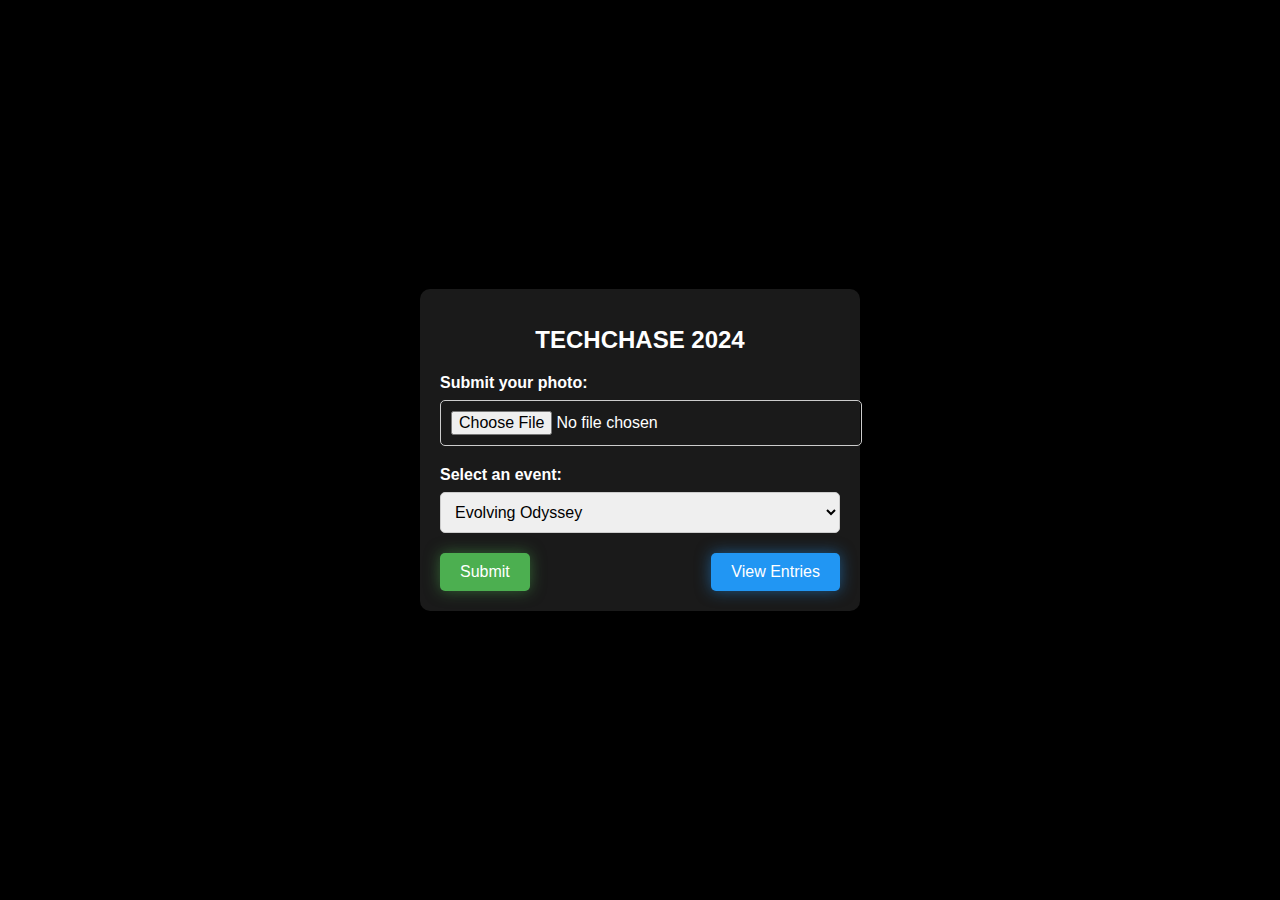
<file: index.html>
<!DOCTYPE html>
<html lang="en">
<head>
    <meta charset="UTF-8">
    <meta name="viewport" content="width=device-width, initial-scale=1.0">
    <title>TECHCHASE 2024</title>
    <link rel="stylesheet" href="styles.css">
</head>
<body>
    <div id="particles-js"></div>
    <div class="container">
        <h1>TECHCHASE 2024</h1>

        <div class="form-group">
            <label for="photo">Submit your photo:</label>
            <input type="file" id="photo" accept="image/*" capture="camera">
        </div>

        <div class="form-group">
            <label for="events">Select an event:</label>
            <select id="events">
                <option value="event1">Evolving Odyssey</option>
                <option value="event2">The One Who Remains</option>
                <option value="event3">Kaal Chakra:The last war</option>
            </select>
        </div>

        <div class="form-actions">
            <button type="submit" id="submit-btn">Submit</button>
            <button id="alpha-btn">View Entries</button>
        </div>
    </div>

    <script src="particles.min.js"></script>
    <script src="script.js"></script>
</body>
</html>
</file>
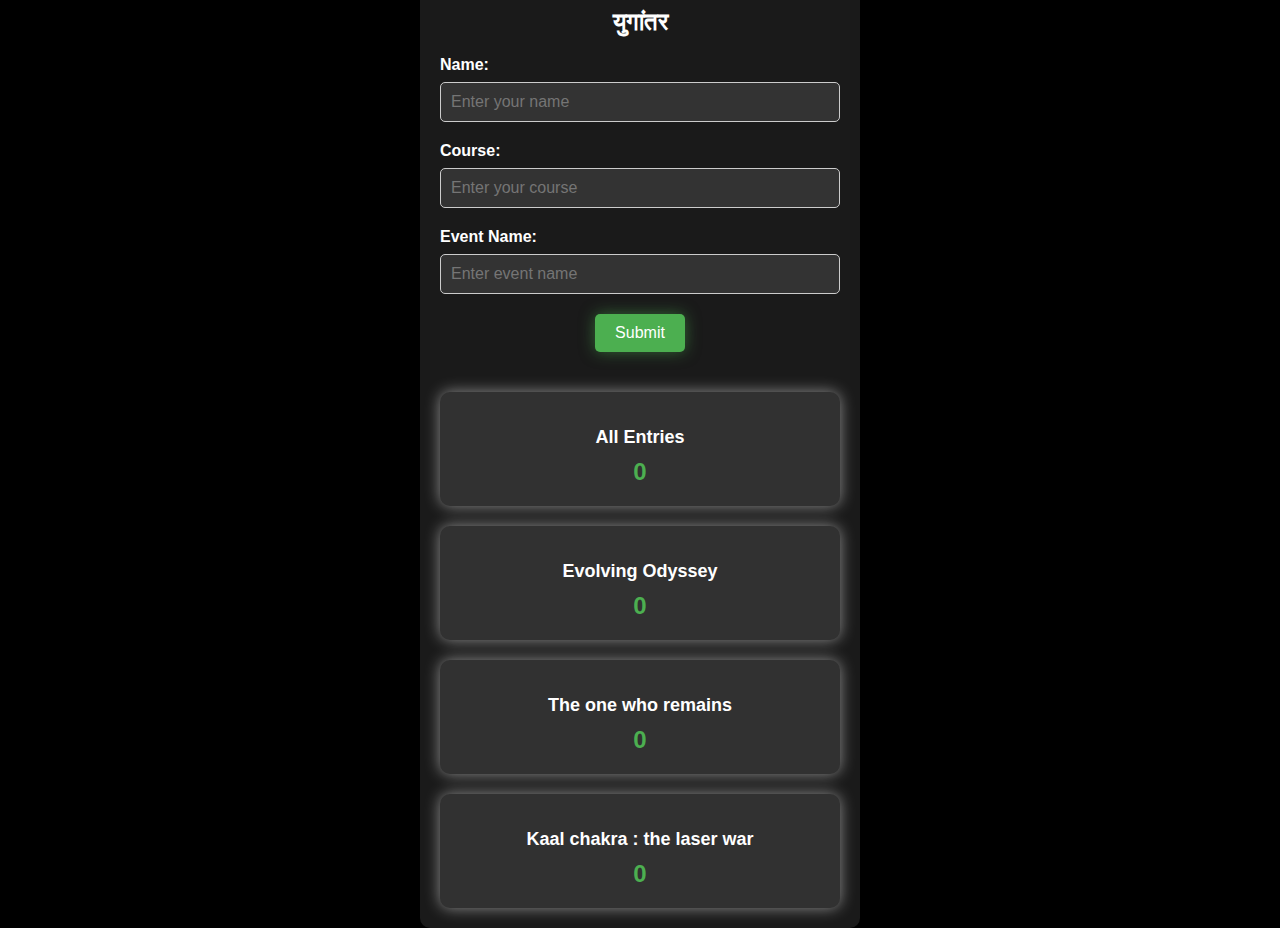
<file: alpha.html>
<!DOCTYPE html>
<html lang="en">
<head>
    <meta charset="UTF-8">
    <meta name="viewport" content="width=device-width, initial-scale=1.0">
    <title>युगांतर</title>
    <link rel="stylesheet" href="alpha_styles.css">
</head>
<body>
    <div class="container">
        <h1>युगांतर</h1>

        <form id="entry-form">
            <div class="form-group">
                <label for="name">Name:</label>
                <input type="text" id="name" placeholder="Enter your name">
            </div>

            <div class="form-group">
                <label for="course">Course:</label>
                <input type="text" id="course" placeholder="Enter your course">
            </div>

            <div class="form-group">
                <label for="event">Event Name:</label>
                <input type="text" id="event" placeholder="Enter event name">
            </div>

            <div class="form-actions">
                <button type="submit" id="submit-btn">Submit</button>
            </div>
        </form>

        <div class="stats-container">
            <div class="stat-box" id="all-entries">
                <h2>All Entries</h2>
                <p>0</p>
            </div>
            <div class="stat-box" id="event1-entries">
                <h2>Evolving Odyssey</h2>
                <p>0</p>
            </div>
            <div class="stat-box" id="event2-entries">
                <h2>The one who remains</h2>
                <p>0</p>
            </div>
            <div class="stat-box" id="event3-entries">
                <h2>Kaal chakra : the laser war</h2>
                <p>0</p>
            </div>
        </div>
    </div>

    <script src="alpha_script.js"></script>
</body>
</html>
</file>
<file: styles.css>
body {
    font-family: Arial, sans-serif;
    margin: 0;
    padding: 0;
    display: flex;
    justify-content: center;
    align-items: center;
    height: 100vh;
    background-color: #000;
    overflow: hidden;
    position: relative;
    color: white;
}

#particles-js {
    position: absolute;
    width: 100%;
    height: 100%;
    z-index: -1;
}

.container {
    text-align: center;
    background: rgba(255, 255, 255, 0.1);
    padding: 20px;
    border-radius: 10px;
    box-shadow: 0 4px 15px rgba(0, 0, 0, 0.3);
    width: 90%;
    max-width: 400px;
}

h1 {
    font-size: 24px;
    font-weight: bold;
    margin-bottom: 20px;
    color: #fff;
}

.form-group {
    margin-bottom: 20px;
    text-align: left;
}

label {
    display: block;
    margin-bottom: 8px;
    font-weight: bold;
    color: #fff;
}

input[type="file"],
select {
    width: 100%;
    padding: 10px;
    font-size: 16px;
    border: 1px solid #ccc;
    border-radius: 5px;
}

.form-actions {
    display: flex;
    justify-content: space-between;
    align-items: center;
}

button {
    padding: 10px 20px;
    font-size: 16px;
    border: none;
    border-radius: 5px;
    cursor: pointer;
    transition: box-shadow 0.3s ease;
}

#submit-btn {
    background-color: #4CAF50;
    color: white;
    box-shadow: 0 0 15px rgba(76, 175, 80, 0.5);
}

#alpha-btn {
    background-color: #2196F3;
    color: white;
    box-shadow: 0 0 15px rgba(33, 150, 243, 0.5);
}

button:hover {
    box-shadow: 0 0 30px rgba(255, 255, 255, 0.7);
}
</file>
<file: alpha_styles.css>
body {
    font-family: Arial, sans-serif;
    margin: 0;
    padding: 0;
    display: flex;
    justify-content: center;
    align-items: center;
    height: 100vh;
    background-color: #000;
    color: white;
}

.container {
    text-align: center;
    background: rgba(255, 255, 255, 0.1);
    padding: 20px;
    border-radius: 10px;
    box-shadow: 0 4px 15px rgba(0, 0, 0, 0.3);
    width: 90%;
    max-width: 400px;
    margin: 0 20px;
}

h1 {
    font-size: 24px;
    font-weight: bold;
    margin-bottom: 20px;
    color: #fff;
}

.form-group {
    margin-bottom: 20px;
    text-align: left;
}

label {
    display: block;
    margin-bottom: 8px;
    font-weight: bold;
    color: #fff;
}

input[type="text"] {
    width: 100%;
    padding: 10px;
    font-size: 16px;
    border: 1px solid #ccc;
    border-radius: 5px;
    background-color: #333;
    color: white;
    box-sizing: border-box;
}

.form-actions {
    margin-top: 20px;
    text-align: center;
}

button {
    padding: 10px 20px;
    font-size: 16px;
    border: none;
    border-radius: 5px;
    cursor: pointer;
    background-color: #4CAF50;
    color: white;
    box-shadow: 0 0 15px rgba(76, 175, 80, 0.5);
    transition: box-shadow 0.3s ease;
}

button:hover {
    box-shadow: 0 0 30px rgba(255, 255, 255, 0.7);
}

.stats-container {
    margin-top: 40px;
    display: flex;
    flex-direction: column;
    gap: 20px;
    text-align: center;
}

.stat-box {
    background: rgba(255, 255, 255, 0.1);
    padding: 20px;
    border-radius: 10px;
    box-shadow: 0 0 15px rgba(255, 255, 255, 0.5);
}

.stat-box h2 {
    font-size: 18px;
    margin-bottom: 10px;
    color: #fff;
}

.stat-box p {
    font-size: 24px;
    font-weight: bold;
    margin: 0;
    color: #4CAF50;
}
</file>
